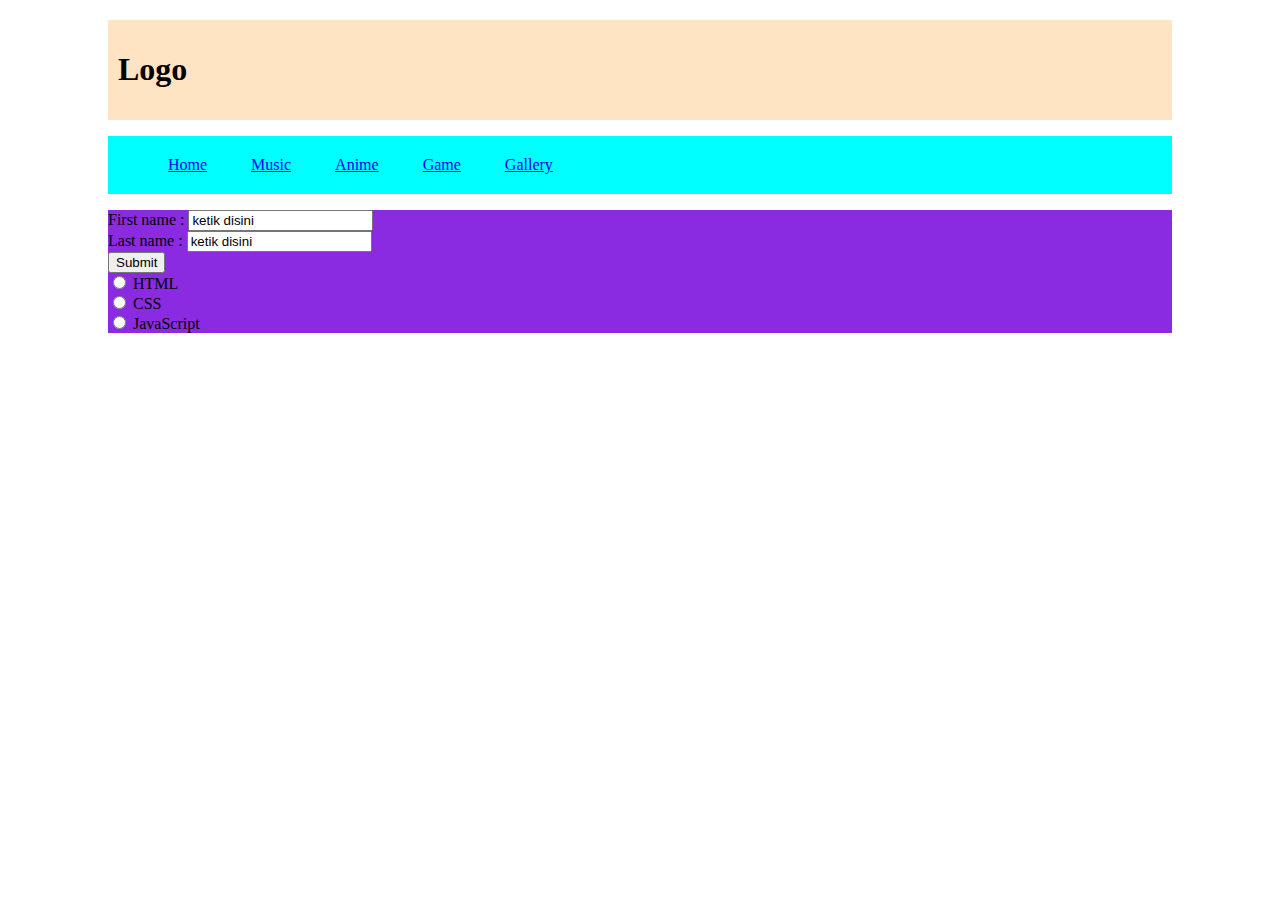
<file: Index.html>
<!DOCTYPE html>
<html lang="en">
<head>
    <meta charset="UTF-8">
    <meta name="viewport" content="width=device-width, initial-scale=1.0">
    <title>Youichi</title>
    <link rel="stylesheet" href="Index.css">
</head>
<body>
    <div class="container">
        <div class="header">
            <h1>Logo</h1>
        </div>
        <div class="navbar">
            <ul>
                <li><a href="#">Home</a></li>
                <li><a href="#">Music</a></li>
                <li><a href="#">Anime</a></li>
                <li><a href="#">Game</a></li>
                <li><a href="#">Gallery</a></li>
            </ul>
        </div>
        <div class="content">
            <form>
                <label for="fname">First name :</label>
                <input type="text" id="fname" name="fname" value="ketik disini"><br>
                <label for="lname">Last name :</label>
                <input type="text" id="lname" name="lname" value="ketik disini"><br>
                <input type="submit" value="Submit">
              </form>
              <form>
                <input type="radio" id="html" name="fav_language" value="HTML">
                <label for="html">HTML</label><br>
                <input type="radio" id="css" name="fav_language" value="CSS">
                <label for="css">CSS</label><br>
                <input type="radio" id="javascript" name="fav_language" value="JavaScript">
                <label for="javascript">JavaScript</label>
              </form>
        </div>
        <div class="sub-content"></div>
        <div class="footer"></div>
    </div>
</body>
</html>
</file>
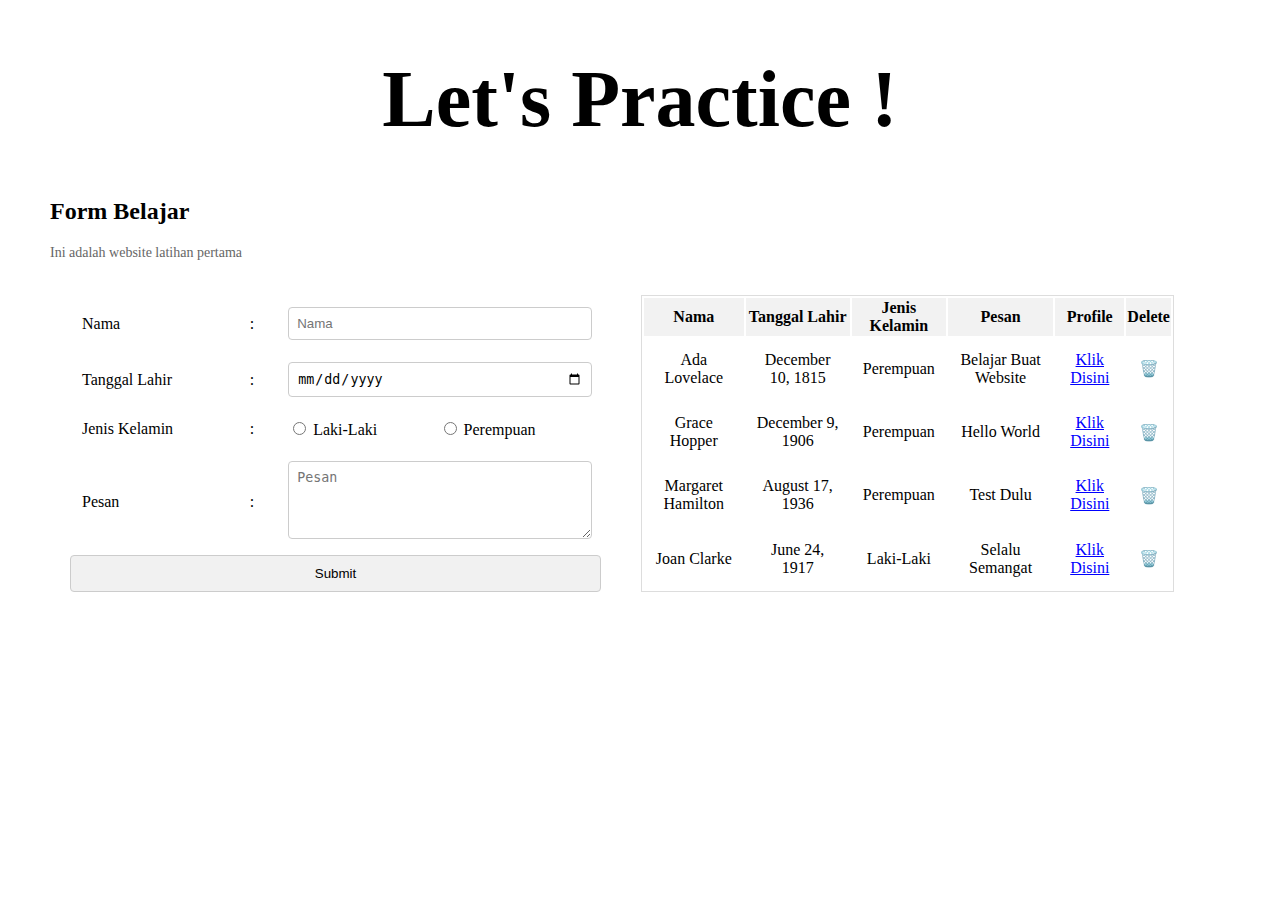
<file: Revou Practice 1.html>
<!DOCTYPE html>
<html lang="en">
<head>
    <meta charset="UTF-8">
    <meta name="viewport" content="width=device-width, initial-scale=1.0">
    <title>Document</title>
    <link rel="stylesheet" href="Practice 1.css">
</head>
<body>
    <header><h1>Let's Practice !</h1></header>
    <nav>
        <h2>Form Belajar</h2>
        <p>Ini adalah website latihan pertama</p>
    </nav>
    <div class="container">
        <div class="form-container">
            <form>
                <table>
                    <tr>
                        <td><label for="name">Nama</label></td>
                        <td>:</td>
                        <td><input type="text" id="name" name="name" placeholder="Nama"></td>
                    </tr>
                    <tr>
                        <td><label for="dob">Tanggal Lahir</label></td>
                        <td>:</td>
                        <td><input type="date" id="dob" name="dob"></td>
                    </tr>
                    <tr>
                        <td><label>Jenis Kelamin</label></td>
                        <td>:</td>
                        <td class="radio-group">
                            <label><input type="radio" name="gender" value="Laki-Laki"> Laki-Laki</label>
                            <label><input type="radio" name="gender" value="Perempuan"> Perempuan</label>
                        </td>
                    </tr>
                    <tr>
                        <td><label for="message">Pesan</label></td>
                        <td>:</td>
                        <td><textarea id="message" name="message" placeholder="Pesan" rows="4"></textarea></td>
                    </tr>
                </table>
                <input type="submit" value="Submit">
            </form>
        </div>
        <br>
        <br>
        <br>
        <div class="table-container">
            <table>
                <thead>
                    <tr>
                        <th>Nama</th>
                        <th>Tanggal Lahir</th>
                        <th>Jenis Kelamin</th>
                        <th>Pesan</th>
                        <th>Profile</th>
                        <th>Delete</th>
                    </tr>
                </thead>
                <tbody>
                    <tr>
                        <td>Ada Lovelace</td>
                        <td>December 10, 1815</td>
                        <td>Perempuan</td>
                        <td>Belajar Buat Website</td>
                        <td><span class="action-link">Klik Disini</span></td>
                        <td><span class="delete-icon">🗑️</span></td>
                    </tr>
                    <tr>
                        <td>Grace Hopper</td>
                        <td>December 9, 1906</td>
                        <td>Perempuan</td>
                        <td>Hello World</td>
                        <td><span class="action-link">Klik Disini</span></td>
                        <td><span class="delete-icon">🗑️</span></td>
                    </tr>
                    <tr>
                        <td>Margaret Hamilton</td>
                        <td>August 17, 1936</td>
                        <td>Perempuan</td>
                        <td>Test Dulu</td>
                        <td><span class="action-link">Klik Disini</span></td>
                        <td><span class="delete-icon">🗑️</span></td>
                    </tr>
                    <tr>
                        <td>Joan Clarke</td>
                        <td>June 24, 1917</td>
                        <td>Laki-Laki</td>
                        <td>Selalu Semangat</td>
                        <td><span class="action-link">Klik Disini</span></td>
                        <td><span class="delete-icon">🗑️</span></td>
                    </tr>
                </tbody>
            </table>
        </div>
    </div>
</body>
</html>
</file>
<file: Index.css>
.container {
    margin-left: 100px;
    margin-right: 100px;
    margin-top: 20px;
}

.header {
    background-color: bisque;
    padding: 10px;
}

.navbar {
    background-color: aqua;
}

.navbar li{
    display: inline-block;
    padding: 10px;
    margin: 10px;
}

.content {
    background-color: blueviolet;
}
</file>
<file: Practice 1.css>
body {
    margin-left: 50px;
    margin-right: 50px;
}

header {
    text-align: center;
    font-size: 40px;
}

p {
    font-size: 14px;
    color: #666;
}

.container {
    display: flex;
}

.form-container, .table-container {
    width: 45%;
    margin: 20px;
}

table {
    width: 100%;
    height: 100%;
}
table td {
    padding: 10px;
}

input[type="text"], input[type="date"], textarea {
    width: calc(100% - 15px);
    padding: 8px;
    border: 1px solid #ccc;
    border-radius: 4px;
}
textarea {
    resize: vertical;
}
.radio-group {
    display: flex;
    align-items: center;
}
.radio-group label {
    width: 100%;
}
input[type="submit"] {
    width: 100%;
    padding: 10px;
    background-color: #f1f1f1;
    border: 1px solid #ccc;
    border-radius: 4px;
    cursor: pointer;
}

input[type="submit"]:hover {
    background-color: #45a049;
}

.table-container {
    text-align: center;
}

th {
    background-color: #f2f2f2;
}

.action-link {
    color: blue;
    text-decoration: underline;
    cursor: pointer;
}

.delete-icon {
    cursor: pointer;
}

.table-container {
    border: 1px solid #ddd;
}
</file>
